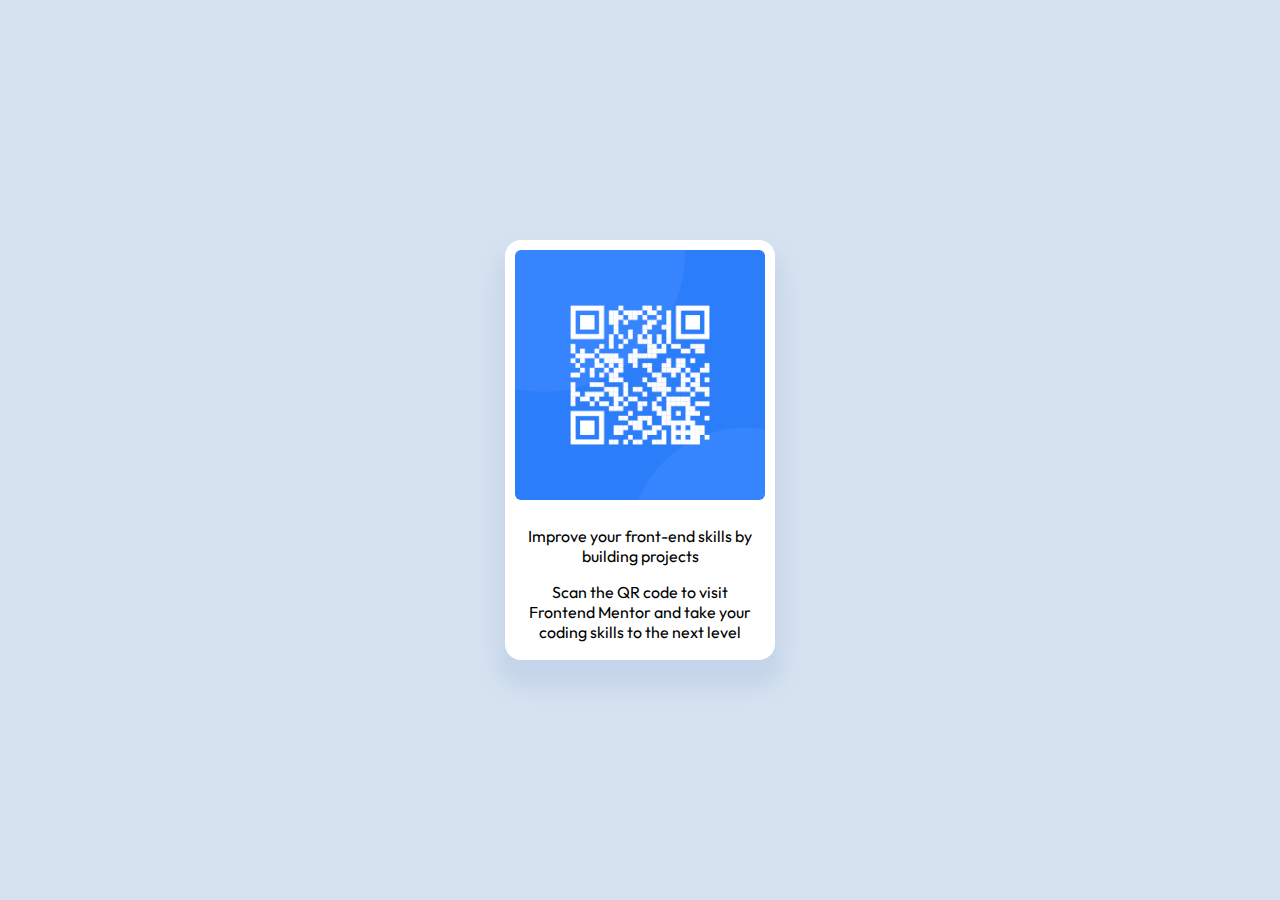
<file: index.html>
<!DOCTYPE html>
<html lang="en">

    <head>
        <meta charset="UTF-8">
        <meta http-equiv="X-UA-Compatible" content="IE=edge">
        <meta name="viewport" content="width=device-width, initial-scale=1.0">
        <title>QR Code Challenge</title>
        <link rel="stylesheet" href="styles.css">
        <link rel="preconnect" href="https://fonts.googleapis.com">
        <link rel="preconnect" href="https://fonts.gstatic.com" crossorigin>
        <link href="https://fonts.googleapis.com/css2?family=Outfit:wght@400;700&display=swap" rel="stylesheet">
        <link rel="icon" type="image/png" sizes="32x32" href="images/favicon-32x32.png">
    </head>

    <body>
        <div class="container">
            <img src="images/image-qr-code.png" alt="QR Code">
            <p id="first">Improve your front-end skills by building projects</p>
            <p id="second">Scan the QR code to visit Frontend Mentor and take your coding skills to the next level
            </p>
        </div>
    </body>

</html>
</file>
<file: styles.css>
body {
    background-color: hsl(212, 45%, 89%);
}

.container {
    background-color: hsl(0, 0%, 100%);
    position: absolute;
    top: 50%;
    left: 50%;
    transform: translate(-50%, -50%);
    height: 420px;
    width: 270px;
    border-radius: 1rem;
    box-shadow: 0px 20px 20px 8px hsl(212deg 45% 84%);
}

img {
    width: 250px;
    height: 250px;
    display: block;
    margin-left: auto;
    margin-right: auto;
    padding: 10px;
    border-radius: 1rem;
}

h1, p {
    padding-left: 23px;
    padding-right: 23px;
    text-align: center;
    font-family: 'Outfit', sans-serif;
}

.first {
    font-weight: 700;
    font-size: 1em;
}

.second {
    font-weight: 400;
    font-size: 0.8em;
    color: hsl(220, 15%, 55%);
}
</file>
